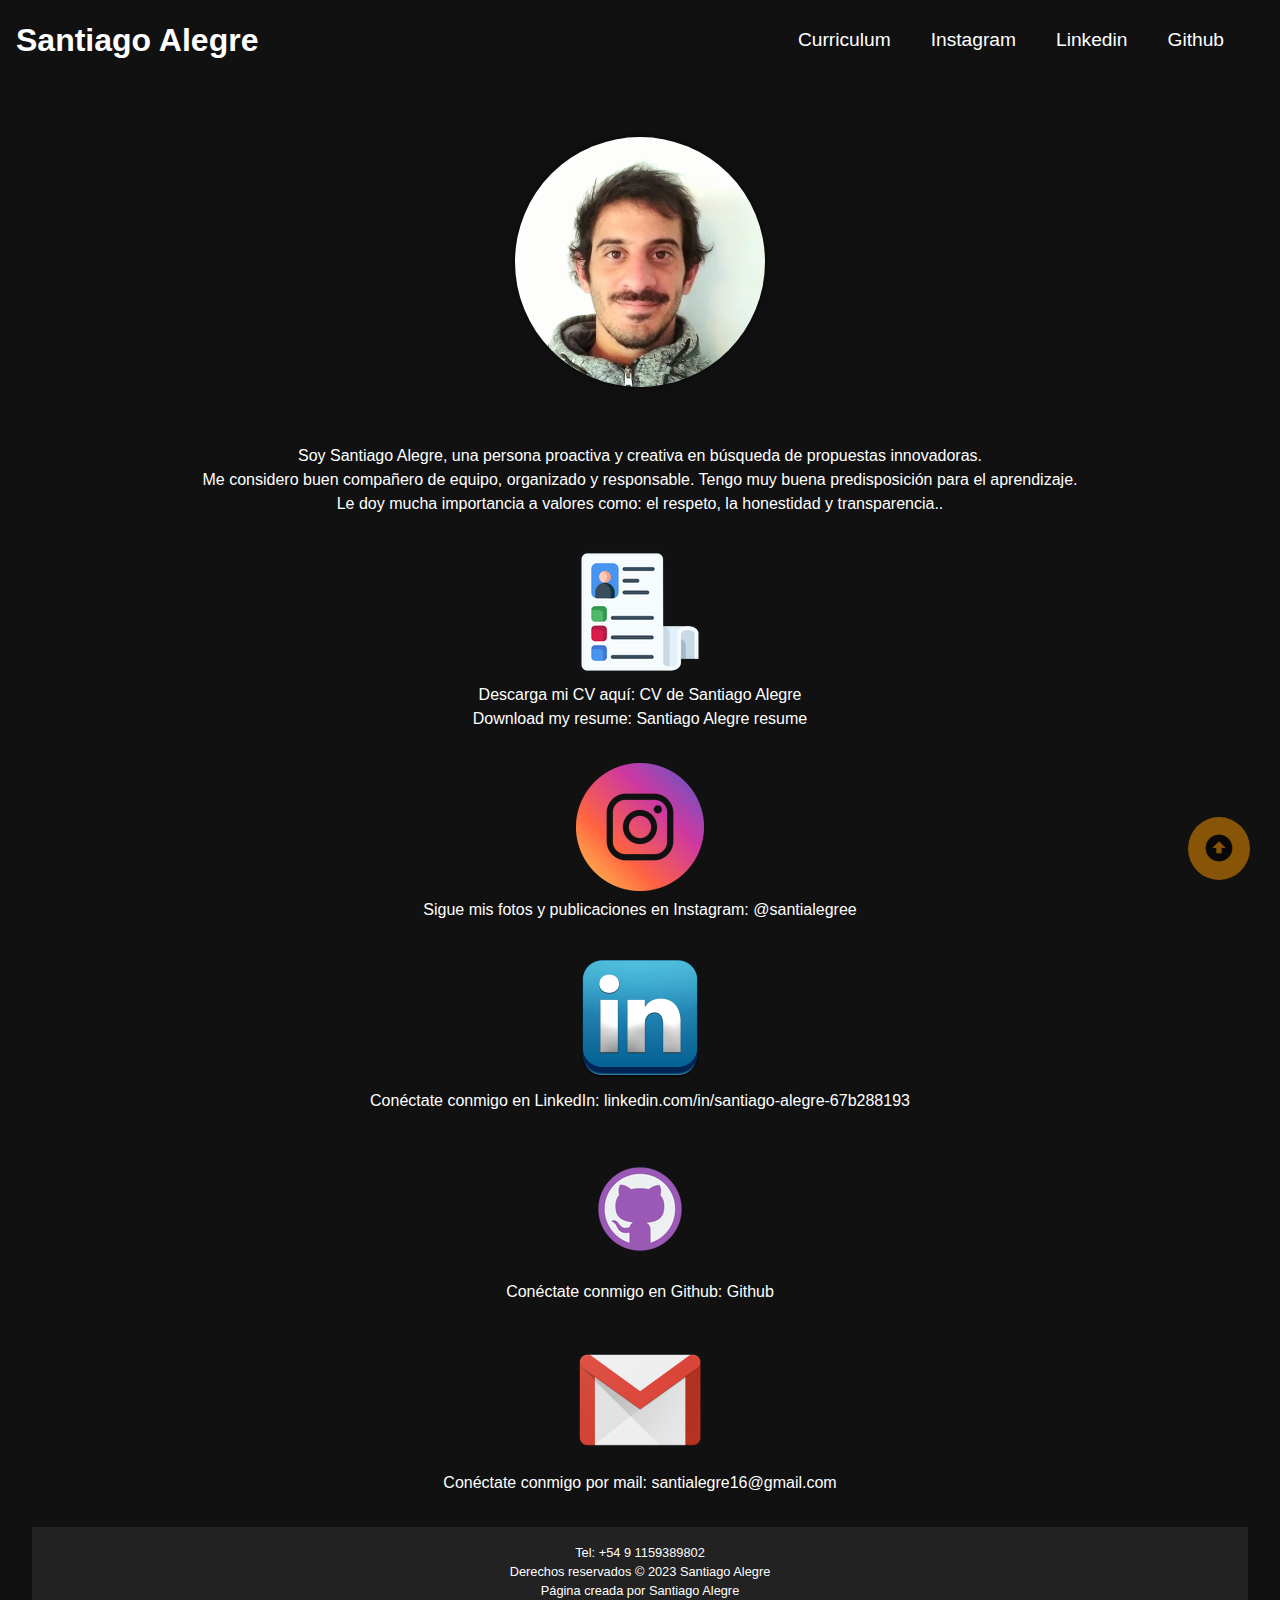
<file: index.html>
<!DOCTYPE html>
<html lang="es">
<head>
  <meta charset="UTF-8">
  <meta name="viewport" content="width=device-width, initial-scale=1.0">
  <title>Portfolio de Santiago Alegre</title>
  <link rel="stylesheet" href="style.css">
  

</head>
<body>
  <header>
    <div class="header-left">
      <h1>Santiago Alegre</h1>
    </div>
    <div class="header-right">
      <nav>
        <ul class="menu">
          <!-- <li><a href="#quien-soy">Quien soy</a></li> -->
          <li><a href="curriculum/main.html" target="_blank">Curriculum</a></li>
          <li><a href="https://www.instagram.com/santialegree/" target="_blank">Instagram</a></li>
          <li><a href="https://www.linkedin.com/in/santiago-alegre-67b288193/" target="_blank">Linkedin</a></li>
          <li><a href="https://github.com/santialegree/" target="_blank">Github</a></li>
          <li>
            <button class="hamburger" aria-label="Abrir menú">
              <img src="img/ham.ico" alt="ham menu">
              <span></span>
              <span></span>
              <span></span>
            </button>
          </li>
        </ul>
      </nav>
    </div>
  </header>
  
  <main>
    <section id="quien-soy">
      <!-- <h2>Quien soy</h2> -->
      <div class="foto">
        <img  src="img/santi.jpg" alt="Foto de perfil">
      </div>
      <p>Soy Santiago Alegre, una persona proactiva y creativa en búsqueda de propuestas innovadoras. <br>Me considero buen
        compañero de equipo, organizado y responsable. Tengo muy buena predisposición para el
        aprendizaje. <br> Le doy mucha importancia a valores como: el respeto, la honestidad y transparencia..</p>
    </section>
    
    <section id="curriculum">
      <div class="icono-cv">
        <img  src="img/cv.ico" alt="Icono cv">
      </div>
      <p>Descarga mi CV aquí: <a href="cv/Cv-Santiago-Alegre.pdf" download="Cv-Santiago-Alegre.pdf" target="_blank">CV de Santiago Alegre</a></p>
      <p>Download my resume: <a href="cv/Resume-Santiago-Alegre.pdf" download="Resume-Santiago-Alegre.pdf" target="_blank">Santiago Alegre resume</a></p>
    </section>
    
    
    <section id="instagram">
      <div class="icono-instagram">
        <img  src="img/instagram.ico" alt="Icono instagram">
      </div>
      <p>Sigue mis fotos y publicaciones en Instagram: <a href="https://www.instagram.com/santialegree/" target="_blank">@santialegree</a></p>
    </section>
    
    <section id="linkedin">
      <div class="icono-linkedin">
        <img  src="img/linkedin.ico" alt="Icono linkedin">
      </div>
      <p>Conéctate conmigo en LinkedIn: <a href="https://www.linkedin.com/in/santiago-alegre-67b288193/" target="_blank">linkedin.com/in/santiago-alegre-67b288193</a></p>
    </section>

    <section id="Github">
      <div class="icono-Github">
        <img  src="img/git.ico" alt="Icono github">
      </div>
      <p>Conéctate conmigo en Github: <a href="https://github.com/santialegree/" target="_blank">Github</a></p>
    </section>
    
    <section id="Gmail">
      <div class="icono-mail">
        <img  src="img/gmail.ico" alt="Icono mail">
      </div>
      <p>Conéctate conmigo por mail: <a href="#" >santialegre16@gmail.com</a></p>
    </section>
    

  <button onclick="topFunction()" id="myBtn" title="Go to top"><img  src="img/flecha.ico" alt="flecha"></button>
  
  <footer>
    <p>Tel: +54 9 1159389802</p>
    <p>Derechos reservados &copy; 2023 Santiago Alegre</p>
    <p>Página creada por Santiago Alegre</p>
  </footer>
  
  <script src="script.js"></script>
</body>
</html>
</file>
<file: style.css>
/* Estilos generales */
* {
  margin: 0;
  padding: 0;
  box-sizing: border-box;
}

body {
  background-color: #111;
  color: #fff;
  font-family: 'Segoe UI', Tahoma, Geneva, Verdana, sans-serif;
  font-size: 1rem;
  line-height: 1.5;
}

a {
  color: #fff;
  text-decoration: none;
}

a:hover {
  color: #f90;
}

/* Estilos de la cabecera */
header {
  display: flex;
  justify-content: space-between;
  align-items: center;
  background-color: var(--negro);
  padding: 1rem;
  position: sticky;
  top: 0;
  z-index: 9999;
}

.header-left h1 {
  color: var(--blanco);
  margin: 0;
}


.header-right nav ul {
  display: flex;
  list-style: none;
  margin: 0;
  padding: 0;
}


.header-right nav li + li {
  margin-left: 1rem;
}

.header-right nav a {
  padding: 0.5rem;
  color: var(--blanco);
  transition: background-color 0.3s ease-in-out;
}

.header-right nav a:hover {
  background-color: var(--violeta);
}

/* Estilos del contenido */
main {
  padding: 2rem;
}

section {
  margin-bottom: 2rem;
  text-align: center;
}

h2 {
  margin-bottom: 1rem;
}

/* Estilos del pie de página */
footer {
  background-color: #222;
  padding: 1rem;
  text-align: center;
}

footer p {
  font-size: 0.8rem;
  color: #aaa;
}

/* Colores personalizados */
:root {
  --negro: #111;
  --violeta: #8d6ad4;
  --naranja: #f90;
  --blanco: #fff;
}

/* Estilos personalizados */
header {
  background-color: var(--negro);
}

nav a {
  background-color: var(--negro);
  border-radius: 0.5rem;
  padding: 0.75rem;
  font-size: 1.2rem;
  transition: background-color 0.3s ease-in-out, color 0.3s ease-in-out;
}

nav a:hover {
  background-color: var(--violeta);
  color: var(--blanco);
}

nav a:active {
  background-color: var(--naranja);
  color: var(--blanco);
}

.menu {
  display: flex;
  flex-direction: row;
  margin: 0;
  padding: 0;
}

.menu li {
  margin: 0 0.5rem;
}

.hamburger {
  background: url('img/ham.ico') no-repeat center center;
  background-size: 50%;
  display: none;
  background: none;
  border: none;
  cursor: pointer;
  padding: 0.5rem;
  position: relative;
  z-index: 1;
}

.hamburger span {
  background-color: var(--blanco);
  display: block;
  height: 3px;
  width: 25px;
  position: absolute;
  left: 0.5rem;
  transition: transform 0.3s ease-in-out;
}

.hamburger span:nth-child(1) {
  top: 0.5rem;
  }
  
  .hamburger span:nth-child(2) {
  top: calc(50% - 1.5px);
  }
  
  .hamburger span:nth-child(3) {
  bottom: 0.5rem;
  }
  
  @media screen and (max-width: 768px) {
  .header-right {
  display: none;
  }
  
  .hamburger {
  display: block;
  }
  
  .menu {
  background-color: var(--negro);
  border-radius: 0.5rem;
  position: absolute;
  top: 100%;
  left: 0;
  width: 100%;
  text-align: center;
  padding: 1rem;
  box-shadow: 0 0 10px rgba(0, 0, 0, 0.5);
  transform: translateY(-100%);
  transition: transform 0.3s ease-in-out;
  }
  
  .menu li {
  margin: 1rem 0;
  }
  
  .menu li:first-child {
  margin-top: 0;
  }
  
  .menu li:last-child {
  margin-bottom: 0;
  }
  
  .menu-active {
  transform: translateY(0);
  }
  }

section h2 {
  color: var(--violeta);
}

#myBtn {
  position: fixed;
  bottom: 20px;
  right: 30px;
  z-index: 99;
  border: none;
  outline: none;
  background-color: #f90;
  color: white;
  cursor: pointer;
  padding: 15px;
  border-radius: 50%;
  font-size: 5px;
  opacity: 0.5;
}

#myBtn {
  display: block;
}

footer p {
  color: var(--blanco);
}

/* Animaciones */
@keyframes slideInLeft {
  from {
    opacity: 0;
    transform: translateX(-10rem);
  }
  
  to {
    opacity: 1;
    transform: translateX(0);
  }
}

@keyframes slideInRight {
  from {
    opacity: 0;
    transform: translateX(10rem);
  }
  
  to {
    opacity: 1;
    transform: translateX(0);
  }
}

.animate-left {
  animation: slideInLeft 0.5s ease-in-out;
}

.animate-right {
  animation: slideInRight 0.5s ease-in-out;
}

.animate-fadeIn {
  animation: fadeIn 1s ease-in-out;
}

.animate-fadeOut {
  animation: fadeOut 1s ease-in-out;
}

@keyframes fadeIn {
  from {
    opacity: 0;
  }
  
  to {
    opacity: 1;
  }
}

@keyframes fadeOut {
  from {
    opacity: 1;
  }
  
  to {
    opacity: 0;
  }
}

.foto {
  display: flex;
  justify-content: center;
  align-items: center;
  height: 300px;
  margin-bottom: 2rem;
}

.foto img {
  border-radius: 50%;
  width: 250px;
  height: 250px;
  object-fit: cover;
  box-shadow: 0 0 10px rgba(0, 0, 0, 0.5);
}

/* Responsive styles */
@media only screen and (max-width: 768px) {
  .foto {
    height: 200px;
  }
  
  .foto img {
    width: 150px;
    height: 150px;
  }
}

@media only screen and (max-width: 480px) {
  .foto {
    height: 150px;
  }
  
  .foto img {
    width: 100px;
    height: 100px;
  }
}
</file>
